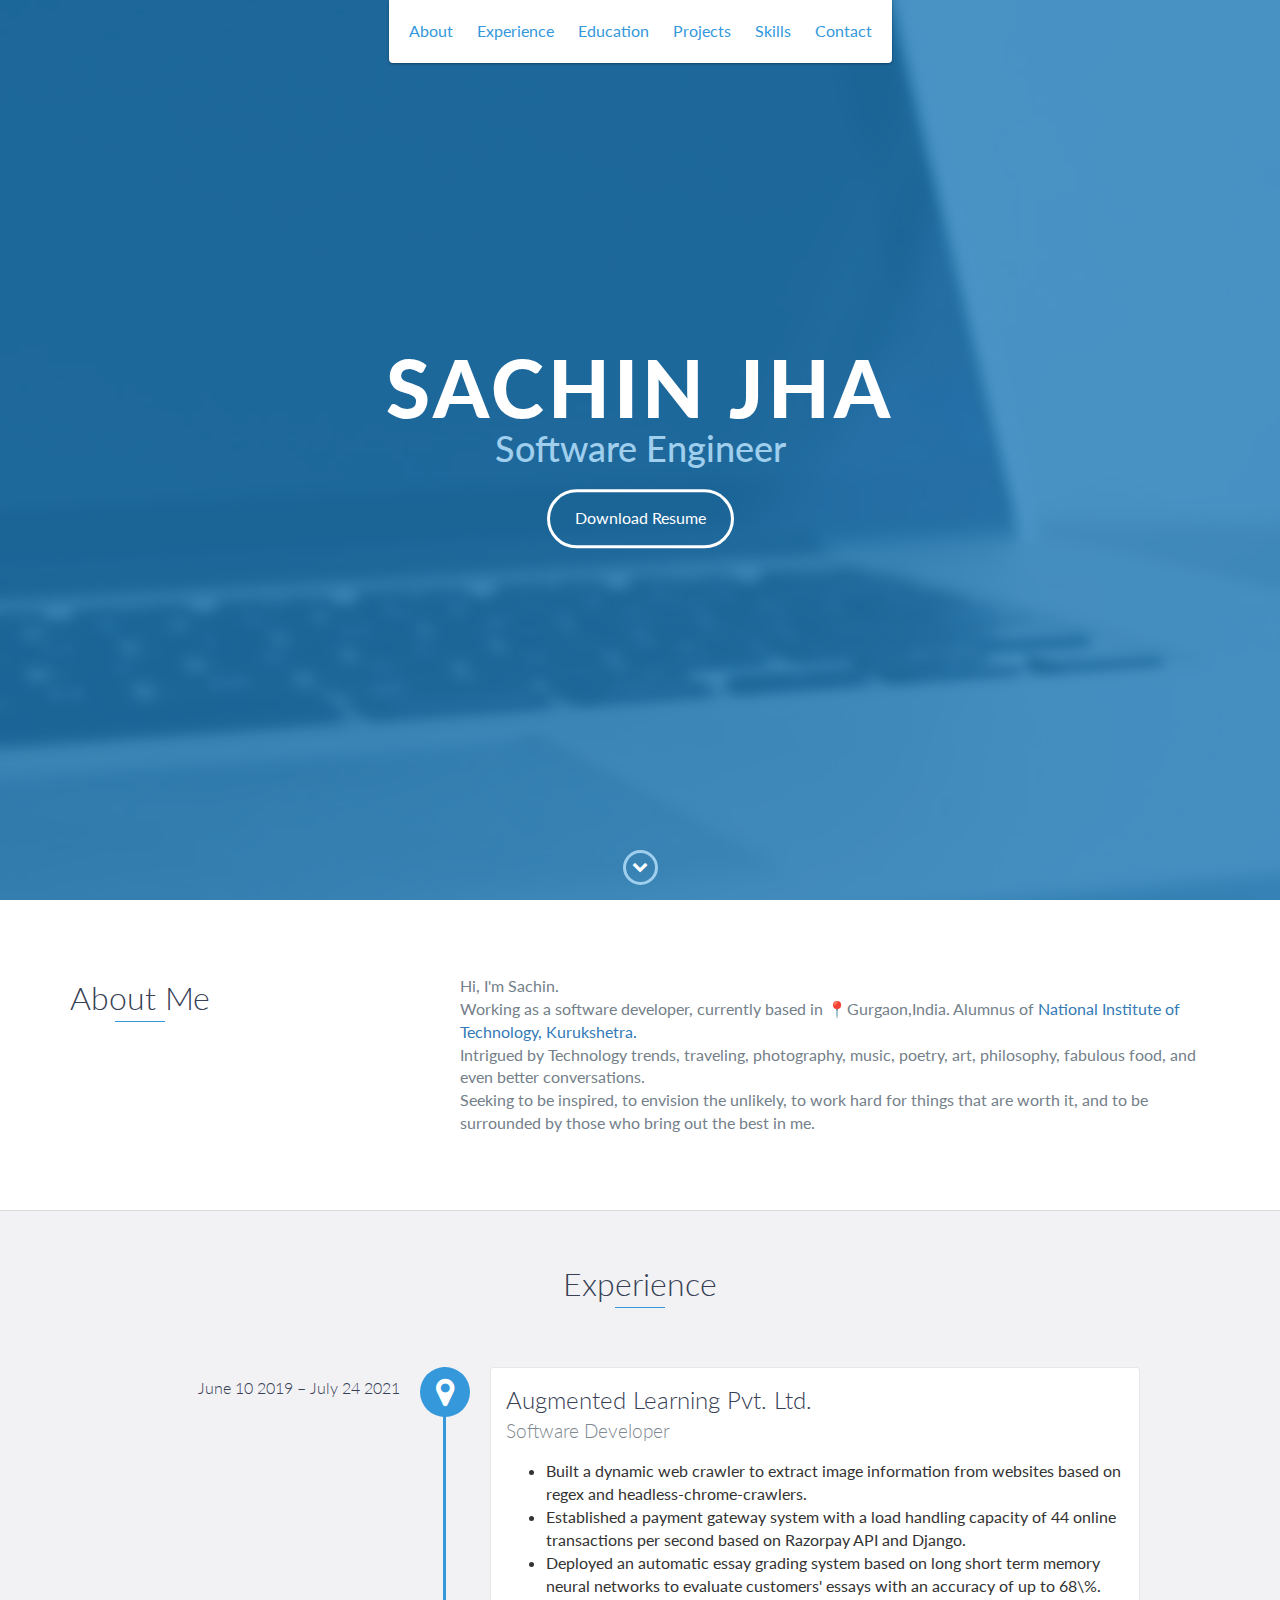
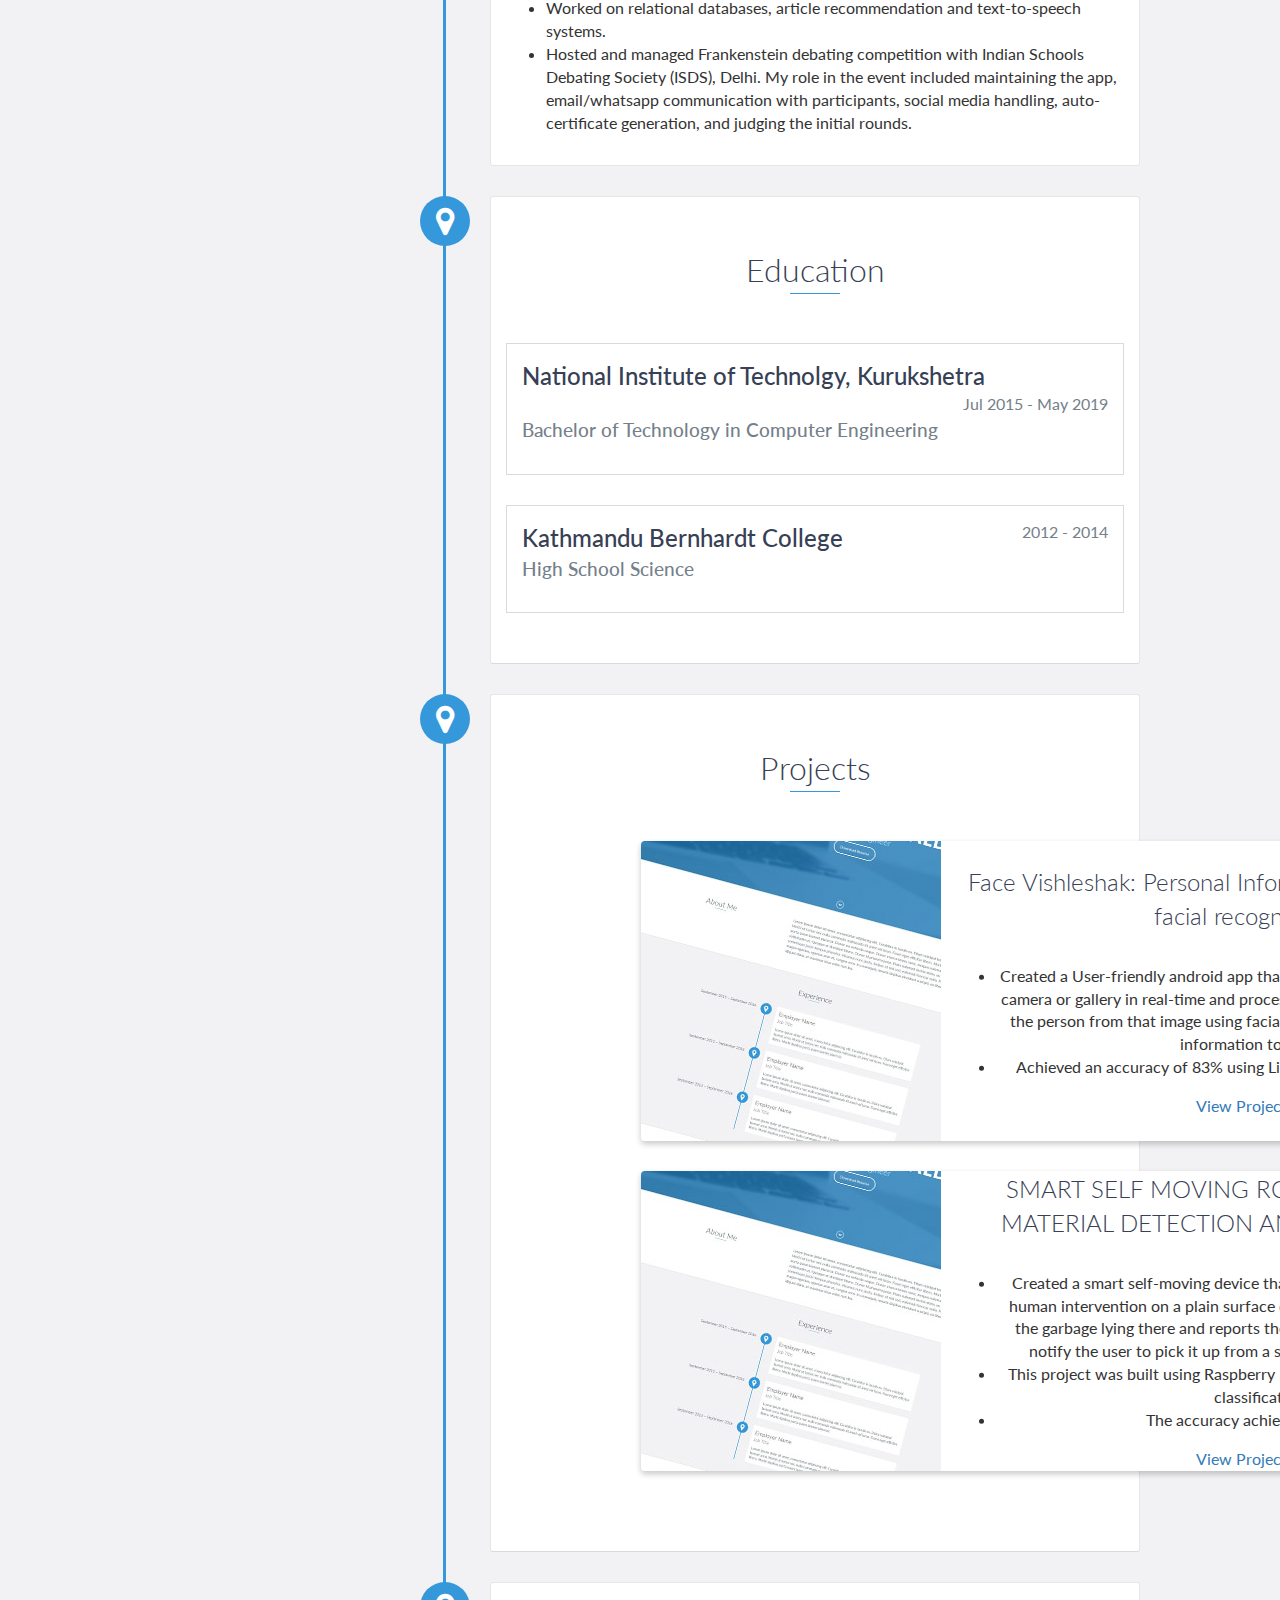
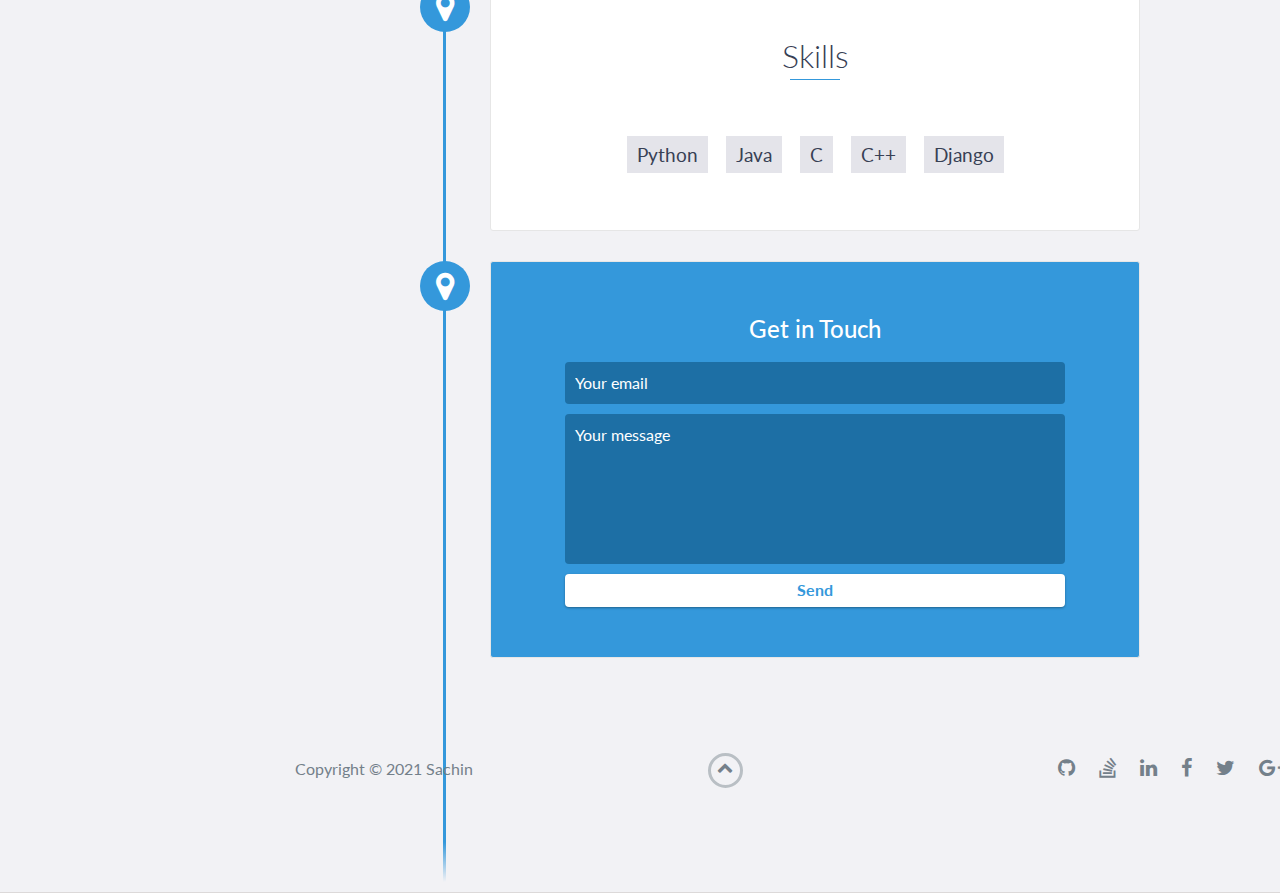
<file: index.html>
<!DOCTYPE html>
<html class="no-js" lang="en">

<head>
    <meta charset="utf-8">
    <meta http-equiv="X-UA-Compatible" content="IE=edge">
    <meta name="viewport" content="width=device-width, initial-scale=1">
    <title>My Portfolio</title>
	<link rel="shortcut icon" href="favicon.ico" type="image/x-icon">
	<link rel="icon" href="favicon.ico" type="image/x-icon">
    <link href="https://fonts.googleapis.com/css?family=Lato:300,400,700,900" rel="stylesheet">
    <link rel="stylesheet" href="libs/font-awesome/css/font-awesome.min.css">
    <link href="css/bootstrap.min.css" rel="stylesheet">
    <link href="css/styles.css" rel="stylesheet">
</head>

<body>
    <div id="mobile-menu-open" class="shadow-large">
        <i class="fa fa-bars" aria-hidden="true"></i>
    </div>
    <!-- End #mobile-menu-toggle -->
    <header>
        <div id="mobile-menu-close">
            <span>Close</span> <i class="fa fa-times" aria-hidden="true"></i>
        </div>
        <ul id="menu" class="shadow">
            <li>
                <a href="#about">About</a>
            </li>
            <li>
                <a href="#experience">Experience</a>
            </li>
            <li>
                <a href="#education">Education</a>
            </li>
            <li>
                <a href="#projects">Projects</a>
            </li>
            <li>
                <a href="#skills">Skills</a>
            </li>
            <li>
                <a href="#contact">Contact</a>
            </li>
        </ul>
    </header>
    <!-- End header -->

    <div id="lead">
        <div id="lead-content">
            <h1>Sachin Jha</h1>
            <h2>Software Engineer</h2>
            <a href="https://drive.google.com/file/d/1nflttY_aEPVhJXGVLAMdCt4-SyEP_OUB/view?usp=sharing" class="btn-rounded-white">Download Resume</a>
        </div>
        <!-- End #lead-content -->

        <div id="lead-overlay"></div>

        <div id="lead-down">
            <span>
                <i class="fa fa-chevron-down" aria-hidden="true"></i>
            </span>
        </div>
        <!-- End #lead-down -->
    </div>
    <!-- End #lead -->

    <div id="about">
        <div class="container">
            <div class="row">
                <div class="col-md-4">
                    <h2 class="heading">About Me</h2>
                </div>
                <div class="col-md-8">
                    <p>
			    Hi, I'm Sachin. </br> 
Working as a software developer, currently based in 📍Gurgaon,India. Alumnus of  <a href="http://www.nitkkr.ac.in/">National Institute of Technology, Kurukshetra.</a> </br>
Intrigued by Technology trends, traveling, photography, music, poetry, art,  philosophy, fabulous food, and even better conversations. </br>
Seeking to be inspired, to envision the unlikely, to work hard for things that are worth it, and to be surrounded by those who bring out the best in me. </br>
                  </p>
                </div>
            </div>
        </div>
    </div>
    <!-- End #about -->

    <div id="experience" class="background-alt">
        <h2 class="heading">Experience</h2>
        <div id="experience-timeline">
            <div data-date="June 10 2019 – July 24 2021">
                <h3>Augmented Learning Pvt. Ltd.</h3>
                <h4>Software Developer</h4>
                <p>
			<ul>
                   <li> Built a dynamic web crawler to extract image information from websites based on regex and headless-chrome-crawlers. </li>
      <li> Established a payment gateway system with a load handling capacity of 44 online transactions per second based on Razorpay API and Django.</li>
      <li> Deployed an automatic essay grading system based on long short term memory neural networks to evaluate customers' essays with an accuracy of up to 68\%.</li>
				<li> Worked on relational databases, article recommendation and text-to-speech systems.</li>
				<li>Hosted and managed Frankenstein debating competition with Indian Schools Debating Society (ISDS), Delhi.  My role in the event included maintaining the app, email/whatsapp communication with participants, social media handling, auto-certificate generation, and judging the initial rounds.</li>
		    </ul>
            </div>

    <!-- End #experience -->

    <div id="education">
        <h2 class="heading">Education</h2>
        <div class="education-block">
            <h3>National Institute of Technolgy, Kurukshetra</h3>
            <span class="education-date">Jul 2015 - May 2019</span>
            <h4>Bachelor of Technology in Computer Engineering</h4>
            <p>
                            </p>
        </div>
        <!-- End .education-block -->

        <div class="education-block">
            <h3>Kathmandu Bernhardt College</h3>
            <span class="education-date">2012 - 2014</span>
            <h4>High School Science</h4>
            
        </div>
        <!-- End .education-block -->
    </div>
    <!-- End #education -->

    <div id="projects" class="background-alt">
        <h2 class="heading">Projects</h2>
        <div class="container">
            <div class="row">
                <div class="project shadow-large">
                    <div class="project-image">
                        <img src="images/project.jpg" />
                    </div>
                    <!-- End .project-image -->
                    <div class="project-info">
                        <h3>Face Vishleshak: Personal Information Extractor using facial recognition</h3>
                        <p>
                            <ul>
				    <li>Created a User-friendly android app that takes input images from users via camera or gallery in real-time and processes that image in order to identify the person from that image using facial recognition and displays his/her information to the user</li>
				    <li>Achieved an accuracy of 83% using Linear SVM with HOG descriptor.</li></ul></p>
                        <a href="https://github.com/Sachinjha469/Face_Vishleshak.git">View Project</a>
                    </div>
                    <!-- End .project-info -->
                </div>
                <!-- End .project -->

                <div class="project shadow-large">
                    <div class="project-image">
                        <img src="images/project.jpg" />
                    </div>
                    <!-- End .project-image -->
                    <div class="project-info">
                        <h3>SMART SELF MOVING ROBOT FOR WASTE MATERIAL DETECTION AND NOTIFICATION </h3>
                        <p>
			    <ul><li>Created a smart self-moving device that moves completely without any human intervention on a plain surface or a ground or a floor and detects the garbage lying there and reports the garbage to the user, in order to notify the user to pick it up from a specific location in a large area.</li>
				    <li>This project was built using Raspberry Pi and CNN classifier for Garbage classification.</li>
				    <li>The accuracy achieved was 78%.</li>
			    </ul></p>
                        <a href="https://github.com/Sachinjha469/Garbage_classification.git">View Project</a>
                    </div>
                    <!-- End .project-info -->
                </div>
                <!-- End .project -->
            </div>
        </div>
    </div>
    <!-- End #projects -->

    <div id="skills">
        <h2 class="heading">Skills</h2>
        <ul>
           <li>Python</li>
            <li>Java</li>
            <li>C</li>
            <li>C++</li>
	    <li>Django</li>
        </ul>
    </div>
    <!-- End #skills -->

    <div id="contact">
        <h2>Get in Touch</h2>
        <div id="contact-form">
            <form method="POST" action="https://formspree.io/f/xeqvdzjj">
                <input type="hidden" name="_subject" value="Contact request from personal website" />
                <input type="email" name="_replyto" placeholder="Your email" required>
                <textarea name="message" placeholder="Your message" required></textarea>
                <button type="submit">Send</button>
            </form>
        </div>
        <!-- End #contact-form -->
    </div>
    <!-- End #contact -->

    <footer>
        <div class="container">
            <div class="row">
                <div class="col-sm-5 copyright">
                    <p>
                        Copyright &copy; 2021 Sachin
                    </p>
                </div>
                <div class="col-sm-2 top">
                    <span id="to-top">
                        <i class="fa fa-chevron-up" aria-hidden="true"></i>
                    </span>
                </div>
                <div class="col-sm-5 social">
                    <ul>
                        <li>
                            <a href="https://github.com/Sachinjha469" target="_blank"><i class="fa fa-github" aria-hidden="true"></i></a>
                        </li>
                        <li>
                            <a href="#" target="_blank"><i class="fa fa-stack-overflow" aria-hidden="true"></i></a>
                        </li>
                        <li>
                            <a href="https://www.linkedin.com/in/sachin-jha/" target="_blank"><i class="fa fa-linkedin" aria-hidden="true"></i></a>
                        </li>
                        <li>
                            <a href="https://www.facebook.com/sachin.jhaaa/" target="_blank"><i class="fa fa-facebook" aria-hidden="true"></i></a>
                        </li>
                        <li>
                            <a href="https://www.instagram.com/sachin.jhaaa/" target="_blank"><i class="fa fa-twitter" aria-hidden="true"></i></a>
                        </li>
                        <li>
                            <a href="#" target="_blank"><i class="fa fa-google-plus" aria-hidden="true"></i></a>
                        </li>
                    </ul>
                </div>
            </div>
        </div>
    </footer>
    <!-- End footer -->

    <script src="https://ajax.googleapis.com/ajax/libs/jquery/1.12.4/jquery.min.js"></script>
    <script src="js/scripts.min.js"></script>
</body>

</html>
</file>
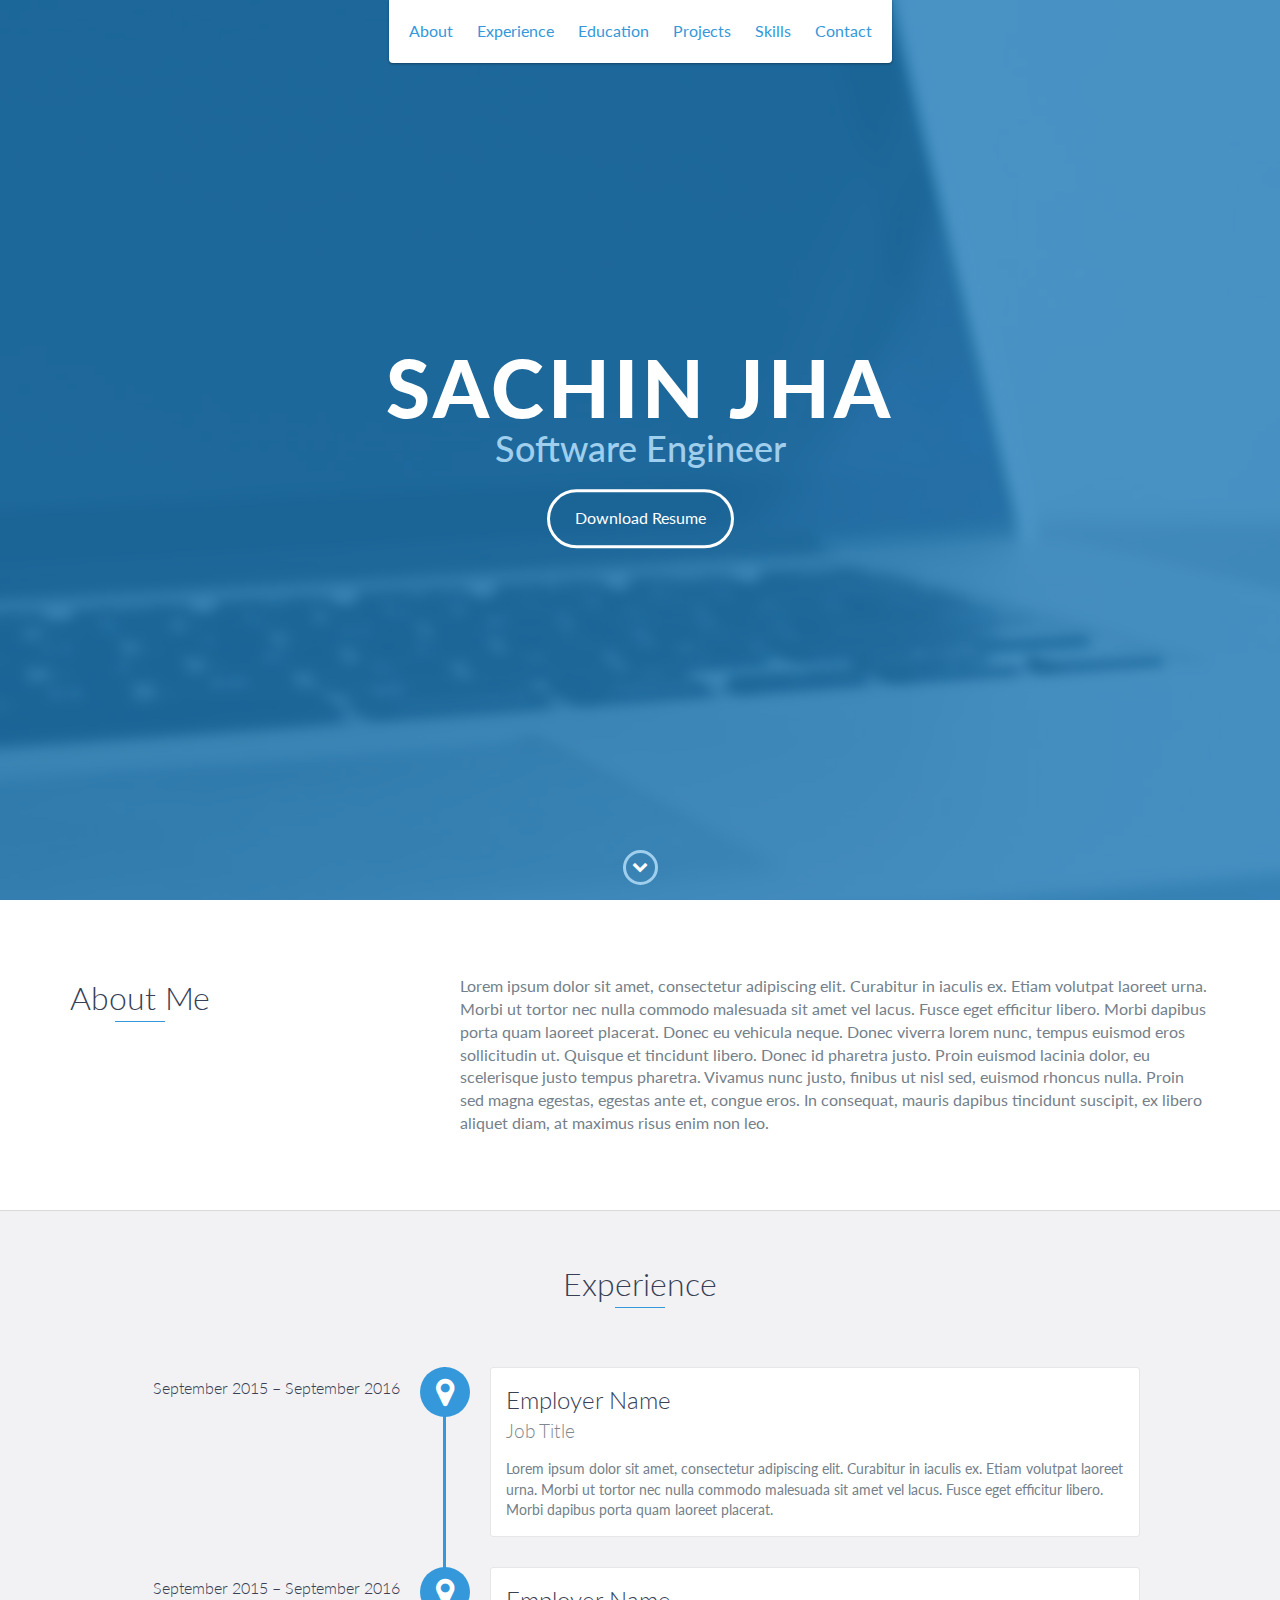
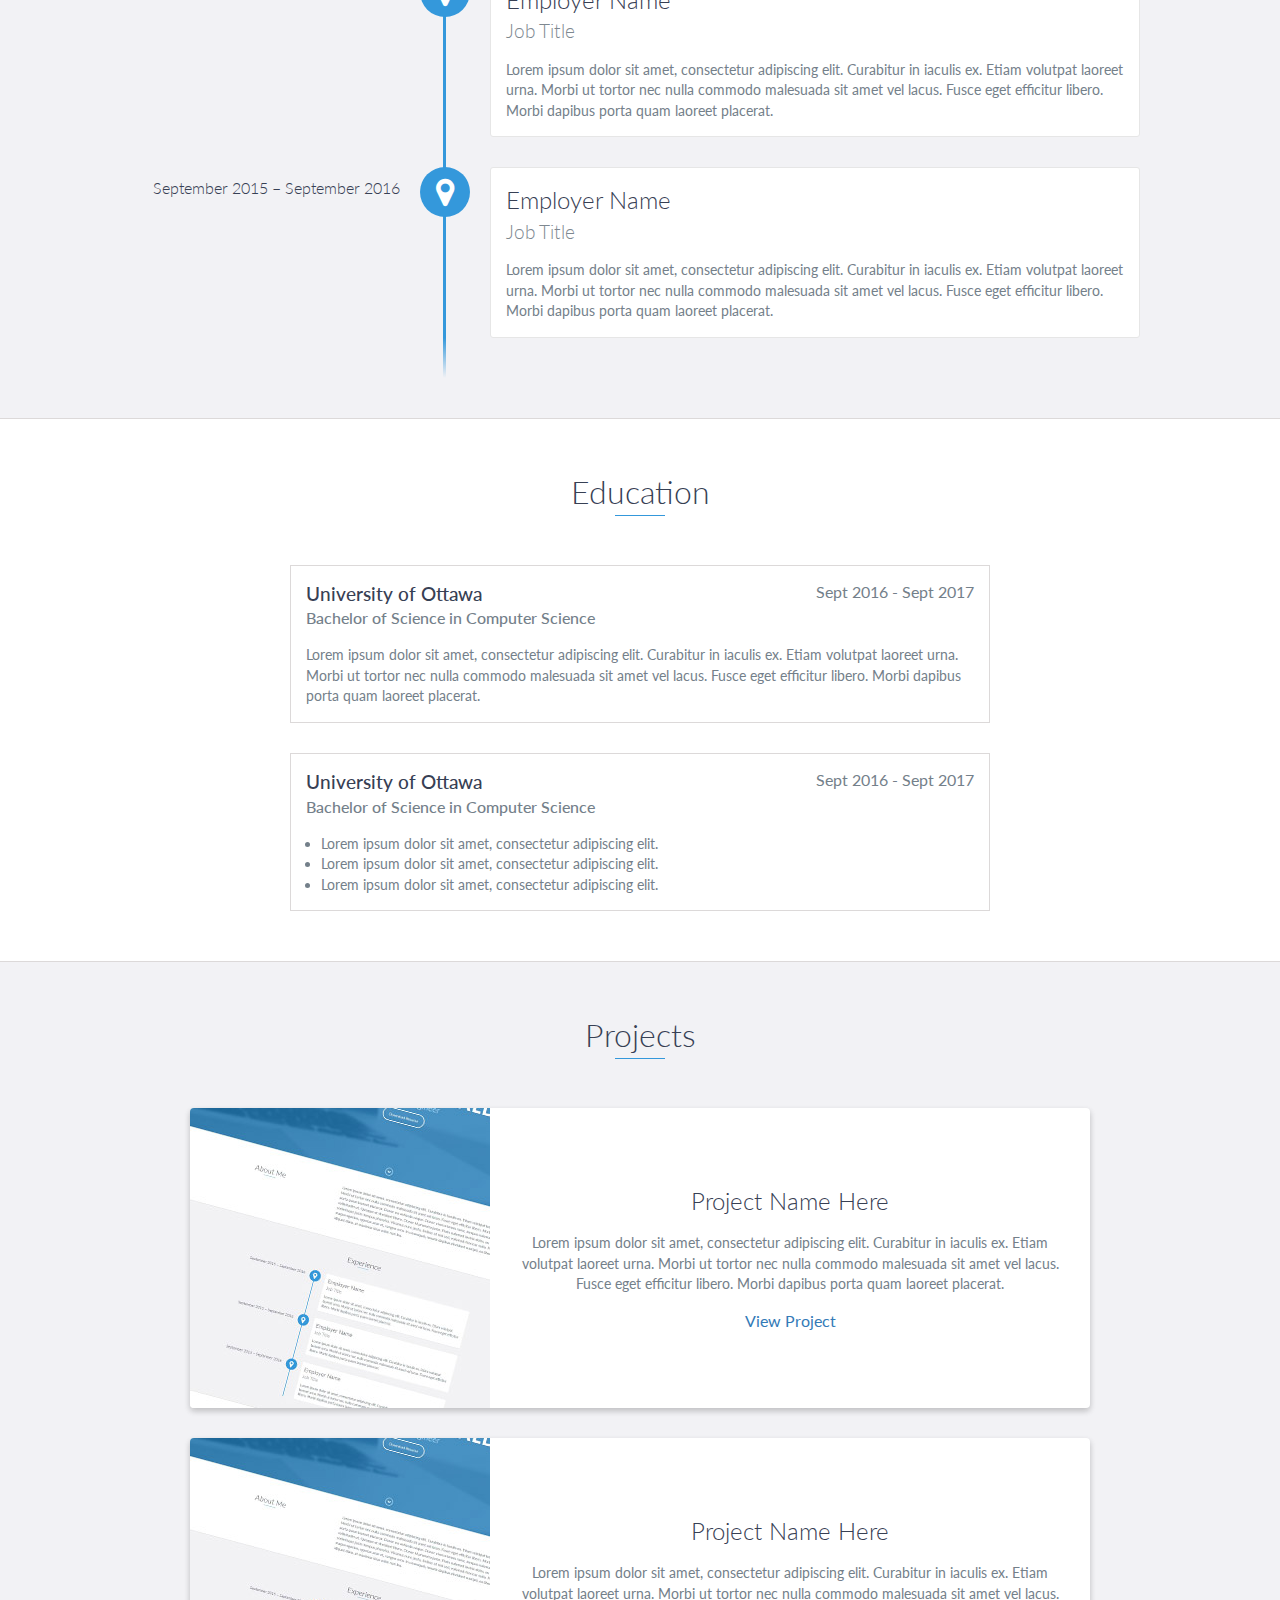
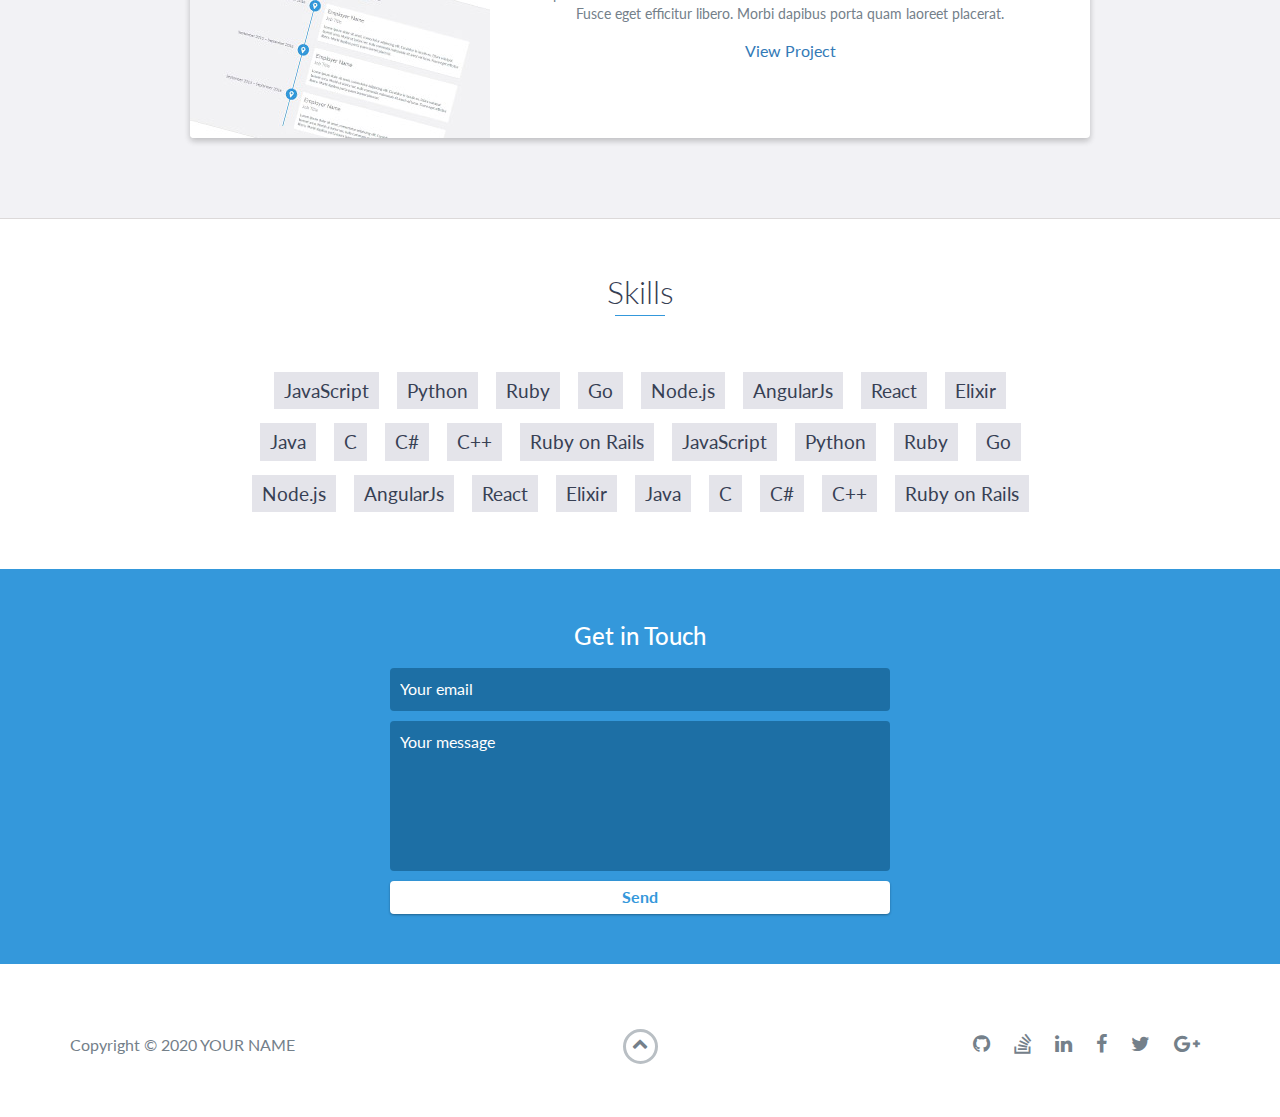
<file: sachinportfolio/index.html>
<!DOCTYPE html>
<html class="no-js" lang="en">

<head>
    <meta charset="utf-8">
    <meta http-equiv="X-UA-Compatible" content="IE=edge">
    <meta name="viewport" content="width=device-width, initial-scale=1">
    <title>My Portfolio</title>
	<link rel="shortcut icon" href="favicon.ico" type="image/x-icon">
	<link rel="icon" href="favicon.ico" type="image/x-icon">
    <link href="https://fonts.googleapis.com/css?family=Lato:300,400,700,900" rel="stylesheet">
    <link rel="stylesheet" href="libs/font-awesome/css/font-awesome.min.css">
    <link href="css/bootstrap.min.css" rel="stylesheet">
    <link href="css/styles.css" rel="stylesheet">
</head>

<body>
    <div id="mobile-menu-open" class="shadow-large">
        <i class="fa fa-bars" aria-hidden="true"></i>
    </div>
    <!-- End #mobile-menu-toggle -->
    <header>
        <div id="mobile-menu-close">
            <span>Close</span> <i class="fa fa-times" aria-hidden="true"></i>
        </div>
        <ul id="menu" class="shadow">
            <li>
                <a href="#about">About</a>
            </li>
            <li>
                <a href="#experience">Experience</a>
            </li>
            <li>
                <a href="#education">Education</a>
            </li>
            <li>
                <a href="#projects">Projects</a>
            </li>
            <li>
                <a href="#skills">Skills</a>
            </li>
            <li>
                <a href="#contact">Contact</a>
            </li>
        </ul>
    </header>
    <!-- End header -->

    <div id="lead">
        <div id="lead-content">
            <h1>Sachin Jha</h1>
            <h2>Software Engineer</h2>
            <a href="https://drive.google.com/file/d/1l1va1xZOdLZ84bhmBxjo1AWFgkyMiqju/view?usp=sharing" class="btn-rounded-white">Download Resume</a>
        </div>
        <!-- End #lead-content -->

        <div id="lead-overlay"></div>

        <div id="lead-down">
            <span>
                <i class="fa fa-chevron-down" aria-hidden="true"></i>
            </span>
        </div>
        <!-- End #lead-down -->
    </div>
    <!-- End #lead -->

    <div id="about">
        <div class="container">
            <div class="row">
                <div class="col-md-4">
                    <h2 class="heading">About Me</h2>
                </div>
                <div class="col-md-8">
                    <p>
                        Lorem ipsum dolor sit amet, consectetur adipiscing elit. Curabitur in iaculis ex. Etiam volutpat laoreet urna. Morbi ut tortor nec nulla commodo malesuada sit amet vel lacus. Fusce eget efficitur libero. Morbi dapibus porta quam laoreet placerat. Donec
                        eu vehicula neque. Donec viverra lorem nunc, tempus euismod eros sollicitudin ut. Quisque et tincidunt libero. Donec id pharetra justo. Proin euismod lacinia dolor, eu scelerisque justo tempus pharetra. Vivamus nunc justo, finibus
                        ut nisl sed, euismod rhoncus nulla. Proin sed magna egestas, egestas ante et, congue eros. In consequat, mauris dapibus tincidunt suscipit, ex libero aliquet diam, at maximus risus enim non leo.
                    </p>
                </div>
            </div>
        </div>
    </div>
    <!-- End #about -->

    <div id="experience" class="background-alt">
        <h2 class="heading">Experience</h2>
        <div id="experience-timeline">
            <div data-date="September 2015 – September 2016">
                <h3>Employer Name</h3>
                <h4>Job Title</h4>
                <p>
                    Lorem ipsum dolor sit amet, consectetur adipiscing elit. Curabitur in iaculis ex. Etiam volutpat laoreet urna. Morbi ut tortor nec nulla commodo malesuada sit amet vel lacus. Fusce eget efficitur libero. Morbi dapibus porta quam laoreet placerat.
                </p>
            </div>

            <div data-date="September 2015 – September 2016">
                <h3>Employer Name</h3>
                <h4>Job Title</h4>
                <p>
                    Lorem ipsum dolor sit amet, consectetur adipiscing elit. Curabitur in iaculis ex. Etiam volutpat laoreet urna. Morbi ut tortor nec nulla commodo malesuada sit amet vel lacus. Fusce eget efficitur libero. Morbi dapibus porta quam laoreet placerat.
                </p>
            </div>

            <div data-date="September 2015 – September 2016">
                <h3>Employer Name</h3>
                <h4>Job Title</h4>
                <p>
                    Lorem ipsum dolor sit amet, consectetur adipiscing elit. Curabitur in iaculis ex. Etiam volutpat laoreet urna. Morbi ut tortor nec nulla commodo malesuada sit amet vel lacus. Fusce eget efficitur libero. Morbi dapibus porta quam laoreet placerat.
                </p>
            </div>
        </div>
    </div>
    <!-- End #experience -->

    <div id="education">
        <h2 class="heading">Education</h2>
        <div class="education-block">
            <h3>University of Ottawa</h3>
            <span class="education-date">Sept 2016 - Sept 2017</span>
            <h4>Bachelor of Science in Computer Science</h4>
            <p>
                Lorem ipsum dolor sit amet, consectetur adipiscing elit. Curabitur in iaculis ex. Etiam volutpat laoreet urna. Morbi ut tortor nec nulla commodo malesuada sit amet vel lacus. Fusce eget efficitur libero. Morbi dapibus porta quam laoreet placerat.
            </p>
        </div>
        <!-- End .education-block -->

        <div class="education-block">
            <h3>University of Ottawa</h3>
            <span class="education-date">Sept 2016 - Sept 2017</span>
            <h4>Bachelor of Science in Computer Science</h4>
            <ul>
                <li>
                    Lorem ipsum dolor sit amet, consectetur adipiscing elit.
                </li>
                <li>
                    Lorem ipsum dolor sit amet, consectetur adipiscing elit.
                </li>
                <li>
                    Lorem ipsum dolor sit amet, consectetur adipiscing elit.
                </li>
            </ul>
        </div>
        <!-- End .education-block -->
    </div>
    <!-- End #education -->

    <div id="projects" class="background-alt">
        <h2 class="heading">Projects</h2>
        <div class="container">
            <div class="row">
                <div class="project shadow-large">
                    <div class="project-image">
                        <img src="images/project.jpg" />
                    </div>
                    <!-- End .project-image -->
                    <div class="project-info">
                        <h3>Project Name Here</h3>
                        <p>
                            Lorem ipsum dolor sit amet, consectetur adipiscing elit. Curabitur in iaculis ex. Etiam volutpat laoreet urna. Morbi ut tortor nec nulla commodo malesuada sit amet vel lacus. Fusce eget efficitur libero. Morbi dapibus porta quam laoreet placerat.
                        </p>
                        <a href="#">View Project</a>
                    </div>
                    <!-- End .project-info -->
                </div>
                <!-- End .project -->

                <div class="project shadow-large">
                    <div class="project-image">
                        <img src="images/project.jpg" />
                    </div>
                    <!-- End .project-image -->
                    <div class="project-info">
                        <h3>Project Name Here</h3>
                        <p>
                            Lorem ipsum dolor sit amet, consectetur adipiscing elit. Curabitur in iaculis ex. Etiam volutpat laoreet urna. Morbi ut tortor nec nulla commodo malesuada sit amet vel lacus. Fusce eget efficitur libero. Morbi dapibus porta quam laoreet placerat.
                        </p>
                        <a href="#">View Project</a>
                    </div>
                    <!-- End .project-info -->
                </div>
                <!-- End .project -->
            </div>
        </div>
    </div>
    <!-- End #projects -->

    <div id="skills">
        <h2 class="heading">Skills</h2>
        <ul>
            <li>JavaScript</li>
            <li>Python</li>
            <li>Ruby</li>
            <li>Go</li>
            <li>Node.js</li>
            <li>AngularJs</li>
            <li>React</li>
            <li>Elixir</li>
            <li>Java</li>
            <li>C</li>
            <li>C#</li>
            <li>C++</li>
            <li>Ruby on Rails</li>
            <li>JavaScript</li>
            <li>Python</li>
            <li>Ruby</li>
            <li>Go</li>
            <li>Node.js</li>
            <li>AngularJs</li>
            <li>React</li>
            <li>Elixir</li>
            <li>Java</li>
            <li>C</li>
            <li>C#</li>
            <li>C++</li>
            <li>Ruby on Rails</li>
        </ul>
    </div>
    <!-- End #skills -->

    <div id="contact">
        <h2>Get in Touch</h2>
        <div id="contact-form">
            <form method="POST" action="https://formspree.io/email@email.com">
                <input type="hidden" name="_subject" value="Contact request from personal website" />
                <input type="email" name="_replyto" placeholder="Your email" required>
                <textarea name="message" placeholder="Your message" required></textarea>
                <button type="submit">Send</button>
            </form>
        </div>
        <!-- End #contact-form -->
    </div>
    <!-- End #contact -->

    <footer>
        <div class="container">
            <div class="row">
                <div class="col-sm-5 copyright">
                    <p>
                        Copyright &copy; 2020 YOUR NAME
                    </p>
                </div>
                <div class="col-sm-2 top">
                    <span id="to-top">
                        <i class="fa fa-chevron-up" aria-hidden="true"></i>
                    </span>
                </div>
                <div class="col-sm-5 social">
                    <ul>
                        <li>
                            <a href="https://github.com/" target="_blank"><i class="fa fa-github" aria-hidden="true"></i></a>
                        </li>
                        <li>
                            <a href="https://stackoverflow.com/" target="_blank"><i class="fa fa-stack-overflow" aria-hidden="true"></i></a>
                        </li>
                        <li>
                            <a href="https://linkedin.com/" target="_blank"><i class="fa fa-linkedin" aria-hidden="true"></i></a>
                        </li>
                        <li>
                            <a href="https://www.facebook.com/" target="_blank"><i class="fa fa-facebook" aria-hidden="true"></i></a>
                        </li>
                        <li>
                            <a href="https://twitter.com/" target="_blank"><i class="fa fa-twitter" aria-hidden="true"></i></a>
                        </li>
                        <li>
                            <a href="https://plus.google.com/" target="_blank"><i class="fa fa-google-plus" aria-hidden="true"></i></a>
                        </li>
                    </ul>
                </div>
            </div>
        </div>
    </footer>
    <!-- End footer -->

    <script src="https://ajax.googleapis.com/ajax/libs/jquery/1.12.4/jquery.min.js"></script>
    <script src="js/scripts.min.js"></script>
</body>

</html>
</file>
<file: css/styles.css>
/*!
    Title: Dev Portfolio Template
    Version: 1.2.2
    Last Change: 03/25/2020
    Author: Ryan Fitzgerald
    Repo: https://github.com/RyanFitzgerald/devportfolio-template
    Issues: https://github.com/RyanFitzgerald/devportfolio-template/issues

    Description: This file contains all the styles associated with the page
    that don't come from third party libraries. This file gets compiled using
    Gulp and send to the /css folder which is then loaded on the page.
*/body{font-family:'Lato', sans-serif;font-size:16px}body.active{overflow:hidden;z-index:-1}.no-js #experience-timeline>div{background:#fff;padding:10px;margin-bottom:10px;border:1px solid #dcd9d9}.no-js #experience-timeline>div h3{font-size:1.5em;font-weight:300;color:#374054;display:inline-block;margin:0}.no-js #experience-timeline>div h4{font-size:1.2em;font-weight:300;color:#7e8890;margin:0 0 15px 0}.no-js #experience-timeline>div p{color:#74808a;font-size:0.9em;margin:0}.no-js #experience-timeline:before,.no-js #experience-timeline:after{content:none}@keyframes dropHeader{0%{transform:translateY(-100%)}100%{transform:translateY(0)}}header{position:absolute;top:0;left:0;right:0;text-align:center;z-index:10;animation-name:dropHeader;animation-iteration-count:1;animation-timing-function:ease;animation-duration:0.75s}header ul{display:inline-block;background:#fff;text-align:center;padding:10px;margin:0;border-bottom-right-radius:4px;border-bottom-left-radius:4px}header li{display:inline-block}header a{display:block;color:#3498db;padding:10px}header a:hover{color:#217dbb;text-decoration:none;background:#eee;border-radius:4px}header a:focus{color:#3498db;text-decoration:none}header.active{display:block}header.sticky{position:fixed;z-index:999}#menu.active{display:block}#mobile-menu-open{display:none;cursor:pointer;position:fixed;right:15px;top:10px;color:#3498db;font-size:1.5em;z-index:20;padding:0 7px;border-radius:4px;background:#fff}#mobile-menu-close{display:none;text-align:right;width:100%;background:#fff;font-size:1.5em;padding-right:15px;padding-top:10px;cursor:pointer;color:#3498db}#mobile-menu-close span{font-size:0.5em;text-transform:uppercase}#mobile-menu-close i{vertical-align:middle}footer{padding:50px 0}.copyright{padding-top:20px}.copyright p{margin:0;color:#74808a}.top{text-align:center}.top span{cursor:pointer;display:block;margin:15px auto 0 auto;width:35px;height:35px;border-radius:50%;border:3px solid #b9bfc4;text-align:center}.top i{color:#74808a}.social{text-align:right}.social ul{margin:5px 0 0 0;padding:0}.social li{display:inline-block;font-size:1.25em;list-style:none}.social a{display:block;color:#74808a;padding:10px}.social a:hover{color:#3498db}.btn-rounded-white{display:inline-block;color:#fff;padding:15px 25px;border:3px solid #fff;border-radius:30px;transition:.5s ease all}.btn-rounded-white:hover{color:#3498db;background:#fff;text-decoration:none}.shadow{box-shadow:0 1px 3px rgba(0,0,0,0.12),0 1px 2px rgba(0,0,0,0.24)}.shadow-large{box-shadow:0 3px 6px rgba(0,0,0,0.08),0 3px 6px rgba(0,0,0,0.15)}.heading{position:relative;display:inline-block;font-size:2em;font-weight:300;margin:0 0 30px 0}.heading:after{position:absolute;content:'';top:100%;height:1px;width:50px;left:0;right:0;margin:0 auto;background:#3498db}.background-alt{background:#f2f2f5}#lead{position:relative;height:100vh;min-height:500px;max-height:1080px;background:url(../images/lead-bg.jpg);background-size:cover;padding:15px;overflow:hidden}#lead-content{position:absolute;z-index:10;top:50%;left:50%;transform:translate(-50%, -50%);text-align:center}#lead-content h1,#lead-content h2{margin:0}#lead-content h1{color:#fff;font-weight:900;font-size:5em;text-transform:uppercase;letter-spacing:0.05em;line-height:0.9em}#lead-content h2{color:#a0cfee;font-weight:500;font-size:2.25em;margin-bottom:15px}#lead-overlay{position:absolute;height:100%;width:100%;top:0;right:0;bottom:0;left:0;background:rgba(33,125,187,0.8);z-index:1}#lead-down{position:absolute;left:0;right:0;width:100%;text-align:center;z-index:10;bottom:15px;color:#fff}#lead-down span{cursor:pointer;display:block;margin:0 auto;width:35px;height:35px;border-radius:50%;border:3px solid #a0cfee;text-align:center}#lead-down i{animation:pulsate 1.5s ease;animation-iteration-count:infinite;padding-top:5px}@keyframes pulsate{0%{transform:scale(1, 1)}50%{transform:scale(1.2, 1.2)}100%{transform:scale(1, 1)}}#about{padding:75px 15px;border-bottom:1px solid #dcd9d9}#about h2{color:#374054}#about p{color:#74808a;margin:0}#experience{padding:50px 15px;text-align:center;border-bottom:1px solid #dcd9d9}#experience h2{color:#374054}#experience-timeline{margin:30px auto 0 auto;position:relative;max-width:1000px}#experience-timeline:before{position:absolute;content:'';top:0;bottom:0;left:303px;right:auto;height:100%;width:3px;background:#3498db;z-index:0}#experience-timeline:after{position:absolute;content:'';width:3px;height:40px;background:#3498db;background:linear-gradient(to bottom, #3498db, rgba(52,152,219,0));top:100%;left:303px}.vtimeline-content{margin-left:350px;background:#fff;border:1px solid #e6e6e6;padding:15px;border-radius:3px;text-align:left}.vtimeline-content h3{font-size:1.5em;font-weight:300;color:#374054;display:inline-block;margin:0}.vtimeline-content h4{font-size:1.2em;font-weight:300;color:#7e8890;margin:0 0 15px 0}.vtimeline-content p{color:#74808a;font-size:0.9em;margin:0}.vtimeline-point{position:relative;display:block;vertical-align:top;margin-bottom:30px}.vtimeline-icon{position:relative;color:#fff;width:50px;height:50px;background:#3498db;border-radius:50%;float:left;z-index:99;margin-left:280px}.vtimeline-icon i{display:block;font-size:2em;margin-top:10px}.vtimeline-date{width:260px;text-align:right;position:absolute;left:0;top:10px;font-weight:300;color:#374054}#education{padding:50px 15px 20px 15px;border-bottom:1px solid #dcd9d9;text-align:center}#education h2{color:#374054;margin-bottom:50px}.education-block{max-width:700px;margin:0 auto 30px auto;padding:15px;border:1px solid #dcd9d9;text-align:left}.education-block h3{font-weight:500;float:left;margin:0;color:#374054}.education-block span{color:#74808a;float:right}.education-block h4{color:#74808a;clear:both;font-weight:500;margin:0 0 15px 0}.education-block p,.education-block ul{margin:0;color:#74808a;font-size:0.9em}.education-block ul{padding:0 0 0 15px}#projects{padding:50px 15px;border-bottom:1px solid #dcd9d9;text-align:center}#projects h2{color:#374054;margin-bottom:50px}.project{position:relative;max-width:900px;margin:0 auto 30px auto;overflow:hidden;background:#fff;border-radius:4px}.project-image{float:left}.project-info{position:absolute;top:50%;transform:translateY(-50%);margin-left:300px;padding:15px}.project-info h3{font-size:1.5em;font-weight:300;color:#374054;margin:0 0 15px 0}.project-info p{color:#74808a;margin:0 0 15px 0;font-size:0.9em}.no-image .project-info{position:relative;margin:0;padding:30px 15px;transform:none}#more-projects{display:none}#skills{padding:50px 15px;text-align:center}#skills h2{color:#374054;margin-bottom:50px}#skills ul{display:block;margin:0 auto;padding:0;max-width:800px}#skills li{display:inline-block;margin:7px;padding:5px 10px;color:#374054;background:#e4e4ea;list-style:none;cursor:default;font-size:1.2em}#contact{padding:50px 15px;background:#3498db;text-align:center}#contact h2{margin:0 0 15px 0;color:#fff;font-weight:500}#contact-form{max-width:500px;margin:0 auto}#contact-form input,#contact-form textarea{display:block;width:100%;padding:10px;border-radius:4px;border:none;margin-bottom:10px;background:#1d6fa5;color:#fff;transition:.5s ease all}#contact-form input::-webkit-input-placeholder,#contact-form textarea::-webkit-input-placeholder{color:#fff}#contact-form input:-moz-placeholder,#contact-form textarea:-moz-placeholder{color:#fff;opacity:1}#contact-form input::-moz-placeholder,#contact-form textarea::-moz-placeholder{color:#fff;opacity:1}#contact-form input:-ms-input-placeholder,#contact-form textarea:-ms-input-placeholder{color:#fff}#contact-form input:focus,#contact-form textarea:focus{outline:none;background:#16527a}#contact-form textarea{height:150px;resize:none}#contact-form button{display:block;width:100%;background:#fff;border-radius:4px;padding:5px 10px;border:none;color:#3498db;font-weight:700;box-shadow:0 1px 3px rgba(0,0,0,0.12),0 1px 2px rgba(0,0,0,0.24);transition:.5s ease all}#contact-form button:hover{box-shadow:0 10px 20px rgba(0,0,0,0.19),0 6px 6px rgba(0,0,0,0.23)}.optional-section{padding:50px 15px;text-align:center;border-top:1px solid #dcd9d9}.optional-section h2{color:#374054}.optional-section-block{max-width:700px;margin:0 auto 30px auto;padding:15px;border:1px solid #dcd9d9;background:#fff;text-align:left}.optional-section-block h3{font-weight:500;margin:0 0 15px 0;color:#374054}.optional-section-block h4{color:#74808a;clear:both;font-weight:500;margin:0 0 15px 0}.optional-section-block p,.optional-section-block ul{margin:0 0 15px 0;color:#74808a;font-size:0.9em}.optional-section-block ul{padding:0 0 0 15px}@media only screen and (max-width: 750px){#experience-timeline:before,#experience-timeline:after{left:23px}.vtimeline-date{width:auto;text-align:left;position:relative;margin-bottom:15px;display:block;margin-left:70px}.vtimeline-icon{margin-left:0}.vtimeline-content{margin-left:70px}}@media only screen and (max-width: 992px){#lead{height:auto;min-height:auto;max-height:auto;padding:100px 15px}#lead-content{position:relative;transform:none;left:auto;top:auto}#lead-content h1{font-size:3em}#lead-content h2{font-size:1.75em}#about{text-align:center}#about p{text-align:left}}@media only screen and (max-width: 768px){header{position:fixed;display:none;z-index:999;animation:none;bottom:0;height:100%}#mobile-menu-open,#mobile-menu-close{display:block}#menu{height:100%;overflow-y:auto;box-shadow:none;border-radius:0;width:100%}#menu li{display:block;margin-bottom:10px}#lead-content h1{font-size:2em}#lead-content h2{font-size:1.3em}#lead-content a{padding:10px 20px}#lead-down{display:none}.education-block h3,.education-block span{float:none}.project-image{display:none}.project-info{position:relative;margin:0;padding:30px 15px;top:auto;transform:none}footer{text-align:center}.social{text-align:center}}@media only screen and (max-width: 480px){#lead-content h1{font-size:1.5em}#lead-content h2{font-size:1em}#lead-content a{font-size:0.9em;padding:5px 10px}}
</file>
<file: sachinportfolio/css/styles.css>
/*!
    Title: Dev Portfolio Template
    Version: 1.2.2
    Last Change: 03/25/2020
    Author: Ryan Fitzgerald
    Repo: https://github.com/RyanFitzgerald/devportfolio-template
    Issues: https://github.com/RyanFitzgerald/devportfolio-template/issues

    Description: This file contains all the styles associated with the page
    that don't come from third party libraries. This file gets compiled using
    Gulp and send to the /css folder which is then loaded on the page.
*/body{font-family:'Lato', sans-serif;font-size:16px}body.active{overflow:hidden;z-index:-1}.no-js #experience-timeline>div{background:#fff;padding:10px;margin-bottom:10px;border:1px solid #dcd9d9}.no-js #experience-timeline>div h3{font-size:1.5em;font-weight:300;color:#374054;display:inline-block;margin:0}.no-js #experience-timeline>div h4{font-size:1.2em;font-weight:300;color:#7e8890;margin:0 0 15px 0}.no-js #experience-timeline>div p{color:#74808a;font-size:0.9em;margin:0}.no-js #experience-timeline:before,.no-js #experience-timeline:after{content:none}@keyframes dropHeader{0%{transform:translateY(-100%)}100%{transform:translateY(0)}}header{position:absolute;top:0;left:0;right:0;text-align:center;z-index:10;animation-name:dropHeader;animation-iteration-count:1;animation-timing-function:ease;animation-duration:0.75s}header ul{display:inline-block;background:#fff;text-align:center;padding:10px;margin:0;border-bottom-right-radius:4px;border-bottom-left-radius:4px}header li{display:inline-block}header a{display:block;color:#3498db;padding:10px}header a:hover{color:#217dbb;text-decoration:none;background:#eee;border-radius:4px}header a:focus{color:#3498db;text-decoration:none}header.active{display:block}header.sticky{position:fixed;z-index:999}#menu.active{display:block}#mobile-menu-open{display:none;cursor:pointer;position:fixed;right:15px;top:10px;color:#3498db;font-size:1.5em;z-index:20;padding:0 7px;border-radius:4px;background:#fff}#mobile-menu-close{display:none;text-align:right;width:100%;background:#fff;font-size:1.5em;padding-right:15px;padding-top:10px;cursor:pointer;color:#3498db}#mobile-menu-close span{font-size:0.5em;text-transform:uppercase}#mobile-menu-close i{vertical-align:middle}footer{padding:50px 0}.copyright{padding-top:20px}.copyright p{margin:0;color:#74808a}.top{text-align:center}.top span{cursor:pointer;display:block;margin:15px auto 0 auto;width:35px;height:35px;border-radius:50%;border:3px solid #b9bfc4;text-align:center}.top i{color:#74808a}.social{text-align:right}.social ul{margin:5px 0 0 0;padding:0}.social li{display:inline-block;font-size:1.25em;list-style:none}.social a{display:block;color:#74808a;padding:10px}.social a:hover{color:#3498db}.btn-rounded-white{display:inline-block;color:#fff;padding:15px 25px;border:3px solid #fff;border-radius:30px;transition:.5s ease all}.btn-rounded-white:hover{color:#3498db;background:#fff;text-decoration:none}.shadow{box-shadow:0 1px 3px rgba(0,0,0,0.12),0 1px 2px rgba(0,0,0,0.24)}.shadow-large{box-shadow:0 3px 6px rgba(0,0,0,0.08),0 3px 6px rgba(0,0,0,0.15)}.heading{position:relative;display:inline-block;font-size:2em;font-weight:300;margin:0 0 30px 0}.heading:after{position:absolute;content:'';top:100%;height:1px;width:50px;left:0;right:0;margin:0 auto;background:#3498db}.background-alt{background:#f2f2f5}#lead{position:relative;height:100vh;min-height:500px;max-height:1080px;background:url(../images/lead-bg.jpg);background-size:cover;padding:15px;overflow:hidden}#lead-content{position:absolute;z-index:10;top:50%;left:50%;transform:translate(-50%, -50%);text-align:center}#lead-content h1,#lead-content h2{margin:0}#lead-content h1{color:#fff;font-weight:900;font-size:5em;text-transform:uppercase;letter-spacing:0.05em;line-height:0.9em}#lead-content h2{color:#a0cfee;font-weight:500;font-size:2.25em;margin-bottom:15px}#lead-overlay{position:absolute;height:100%;width:100%;top:0;right:0;bottom:0;left:0;background:rgba(33,125,187,0.8);z-index:1}#lead-down{position:absolute;left:0;right:0;width:100%;text-align:center;z-index:10;bottom:15px;color:#fff}#lead-down span{cursor:pointer;display:block;margin:0 auto;width:35px;height:35px;border-radius:50%;border:3px solid #a0cfee;text-align:center}#lead-down i{animation:pulsate 1.5s ease;animation-iteration-count:infinite;padding-top:5px}@keyframes pulsate{0%{transform:scale(1, 1)}50%{transform:scale(1.2, 1.2)}100%{transform:scale(1, 1)}}#about{padding:75px 15px;border-bottom:1px solid #dcd9d9}#about h2{color:#374054}#about p{color:#74808a;margin:0}#experience{padding:50px 15px;text-align:center;border-bottom:1px solid #dcd9d9}#experience h2{color:#374054}#experience-timeline{margin:30px auto 0 auto;position:relative;max-width:1000px}#experience-timeline:before{position:absolute;content:'';top:0;bottom:0;left:303px;right:auto;height:100%;width:3px;background:#3498db;z-index:0}#experience-timeline:after{position:absolute;content:'';width:3px;height:40px;background:#3498db;background:linear-gradient(to bottom, #3498db, rgba(52,152,219,0));top:100%;left:303px}.vtimeline-content{margin-left:350px;background:#fff;border:1px solid #e6e6e6;padding:15px;border-radius:3px;text-align:left}.vtimeline-content h3{font-size:1.5em;font-weight:300;color:#374054;display:inline-block;margin:0}.vtimeline-content h4{font-size:1.2em;font-weight:300;color:#7e8890;margin:0 0 15px 0}.vtimeline-content p{color:#74808a;font-size:0.9em;margin:0}.vtimeline-point{position:relative;display:block;vertical-align:top;margin-bottom:30px}.vtimeline-icon{position:relative;color:#fff;width:50px;height:50px;background:#3498db;border-radius:50%;float:left;z-index:99;margin-left:280px}.vtimeline-icon i{display:block;font-size:2em;margin-top:10px}.vtimeline-date{width:260px;text-align:right;position:absolute;left:0;top:10px;font-weight:300;color:#374054}#education{padding:50px 15px 20px 15px;border-bottom:1px solid #dcd9d9;text-align:center}#education h2{color:#374054;margin-bottom:50px}.education-block{max-width:700px;margin:0 auto 30px auto;padding:15px;border:1px solid #dcd9d9;text-align:left}.education-block h3{font-weight:500;float:left;margin:0;color:#374054}.education-block span{color:#74808a;float:right}.education-block h4{color:#74808a;clear:both;font-weight:500;margin:0 0 15px 0}.education-block p,.education-block ul{margin:0;color:#74808a;font-size:0.9em}.education-block ul{padding:0 0 0 15px}#projects{padding:50px 15px;border-bottom:1px solid #dcd9d9;text-align:center}#projects h2{color:#374054;margin-bottom:50px}.project{position:relative;max-width:900px;margin:0 auto 30px auto;overflow:hidden;background:#fff;border-radius:4px}.project-image{float:left}.project-info{position:absolute;top:50%;transform:translateY(-50%);margin-left:300px;padding:15px}.project-info h3{font-size:1.5em;font-weight:300;color:#374054;margin:0 0 15px 0}.project-info p{color:#74808a;margin:0 0 15px 0;font-size:0.9em}.no-image .project-info{position:relative;margin:0;padding:30px 15px;transform:none}#more-projects{display:none}#skills{padding:50px 15px;text-align:center}#skills h2{color:#374054;margin-bottom:50px}#skills ul{display:block;margin:0 auto;padding:0;max-width:800px}#skills li{display:inline-block;margin:7px;padding:5px 10px;color:#374054;background:#e4e4ea;list-style:none;cursor:default;font-size:1.2em}#contact{padding:50px 15px;background:#3498db;text-align:center}#contact h2{margin:0 0 15px 0;color:#fff;font-weight:500}#contact-form{max-width:500px;margin:0 auto}#contact-form input,#contact-form textarea{display:block;width:100%;padding:10px;border-radius:4px;border:none;margin-bottom:10px;background:#1d6fa5;color:#fff;transition:.5s ease all}#contact-form input::-webkit-input-placeholder,#contact-form textarea::-webkit-input-placeholder{color:#fff}#contact-form input:-moz-placeholder,#contact-form textarea:-moz-placeholder{color:#fff;opacity:1}#contact-form input::-moz-placeholder,#contact-form textarea::-moz-placeholder{color:#fff;opacity:1}#contact-form input:-ms-input-placeholder,#contact-form textarea:-ms-input-placeholder{color:#fff}#contact-form input:focus,#contact-form textarea:focus{outline:none;background:#16527a}#contact-form textarea{height:150px;resize:none}#contact-form button{display:block;width:100%;background:#fff;border-radius:4px;padding:5px 10px;border:none;color:#3498db;font-weight:700;box-shadow:0 1px 3px rgba(0,0,0,0.12),0 1px 2px rgba(0,0,0,0.24);transition:.5s ease all}#contact-form button:hover{box-shadow:0 10px 20px rgba(0,0,0,0.19),0 6px 6px rgba(0,0,0,0.23)}.optional-section{padding:50px 15px;text-align:center;border-top:1px solid #dcd9d9}.optional-section h2{color:#374054}.optional-section-block{max-width:700px;margin:0 auto 30px auto;padding:15px;border:1px solid #dcd9d9;background:#fff;text-align:left}.optional-section-block h3{font-weight:500;margin:0 0 15px 0;color:#374054}.optional-section-block h4{color:#74808a;clear:both;font-weight:500;margin:0 0 15px 0}.optional-section-block p,.optional-section-block ul{margin:0 0 15px 0;color:#74808a;font-size:0.9em}.optional-section-block ul{padding:0 0 0 15px}@media only screen and (max-width: 750px){#experience-timeline:before,#experience-timeline:after{left:23px}.vtimeline-date{width:auto;text-align:left;position:relative;margin-bottom:15px;display:block;margin-left:70px}.vtimeline-icon{margin-left:0}.vtimeline-content{margin-left:70px}}@media only screen and (max-width: 992px){#lead{height:auto;min-height:auto;max-height:auto;padding:100px 15px}#lead-content{position:relative;transform:none;left:auto;top:auto}#lead-content h1{font-size:3em}#lead-content h2{font-size:1.75em}#about{text-align:center}#about p{text-align:left}}@media only screen and (max-width: 768px){header{position:fixed;display:none;z-index:999;animation:none;bottom:0;height:100%}#mobile-menu-open,#mobile-menu-close{display:block}#menu{height:100%;overflow-y:auto;box-shadow:none;border-radius:0;width:100%}#menu li{display:block;margin-bottom:10px}#lead-content h1{font-size:2em}#lead-content h2{font-size:1.3em}#lead-content a{padding:10px 20px}#lead-down{display:none}.education-block h3,.education-block span{float:none}.project-image{display:none}.project-info{position:relative;margin:0;padding:30px 15px;top:auto;transform:none}footer{text-align:center}.social{text-align:center}}@media only screen and (max-width: 480px){#lead-content h1{font-size:1.5em}#lead-content h2{font-size:1em}#lead-content a{font-size:0.9em;padding:5px 10px}}
</file>
